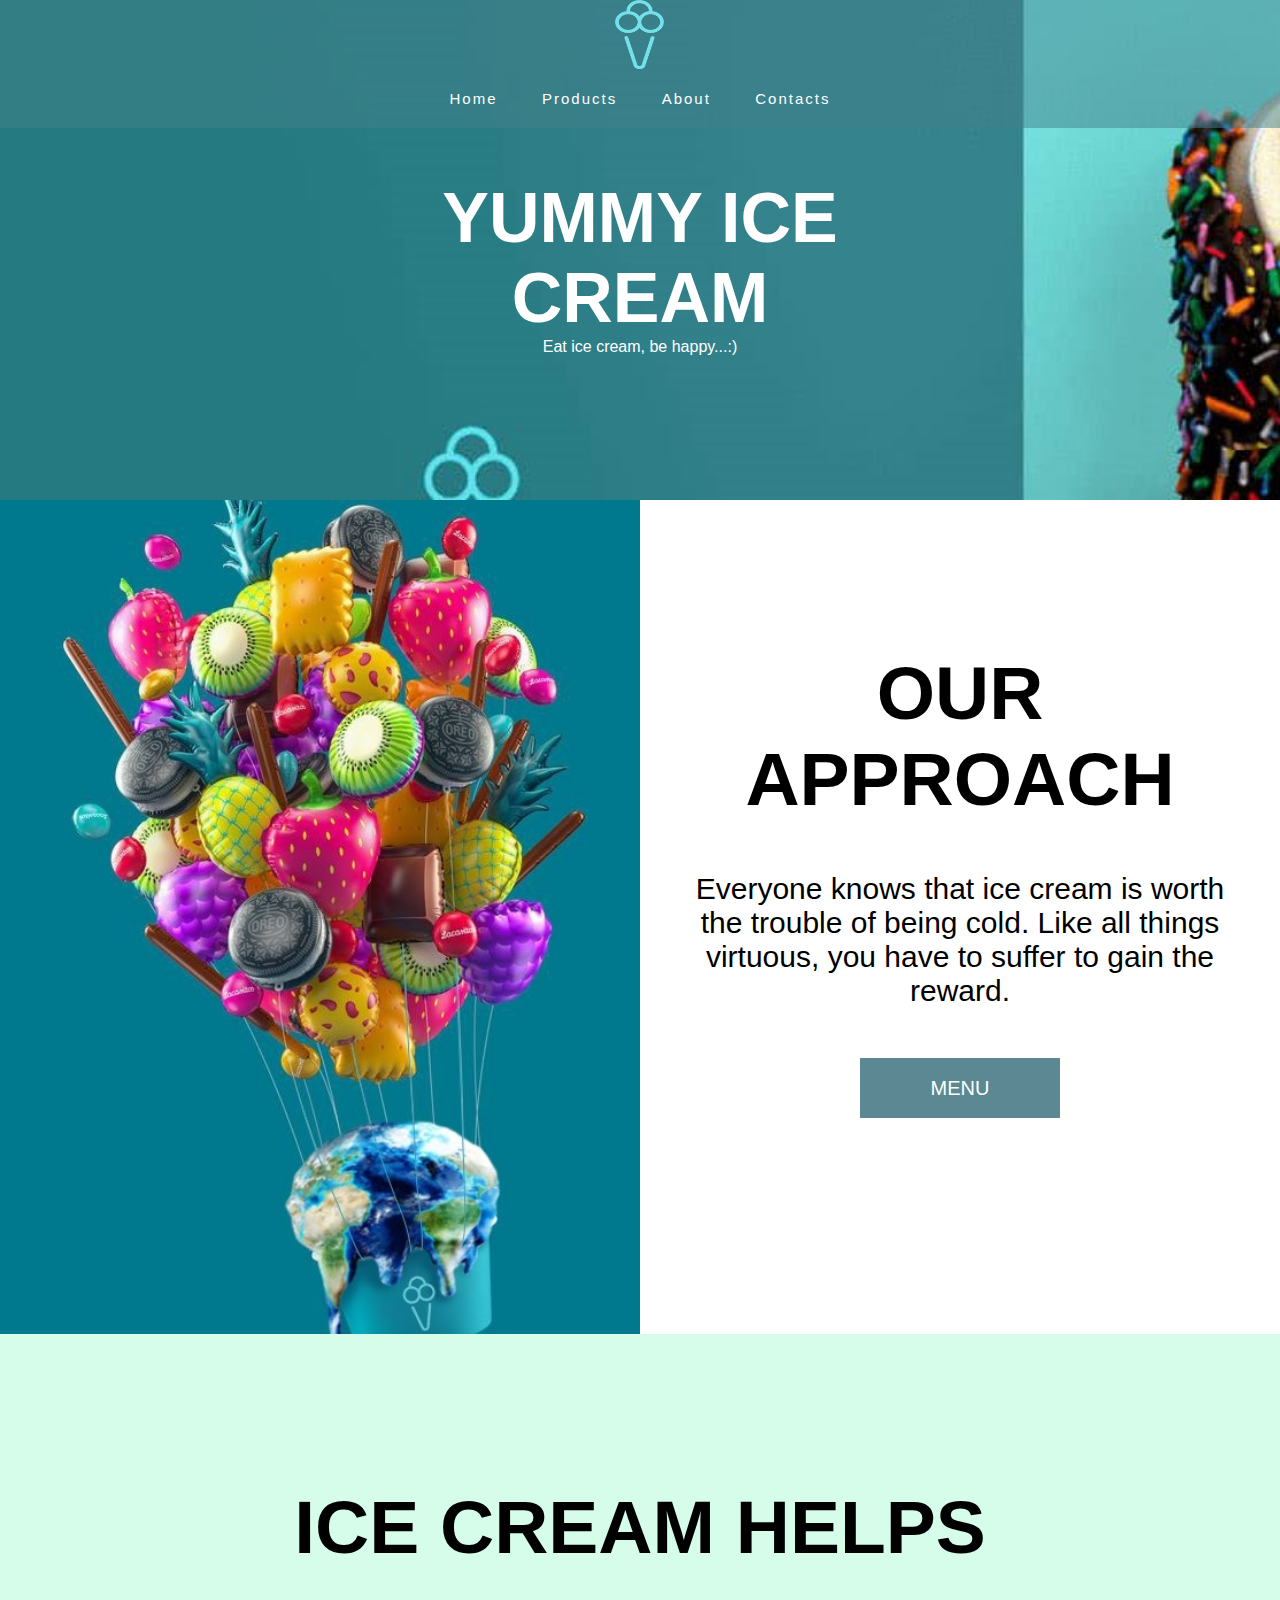
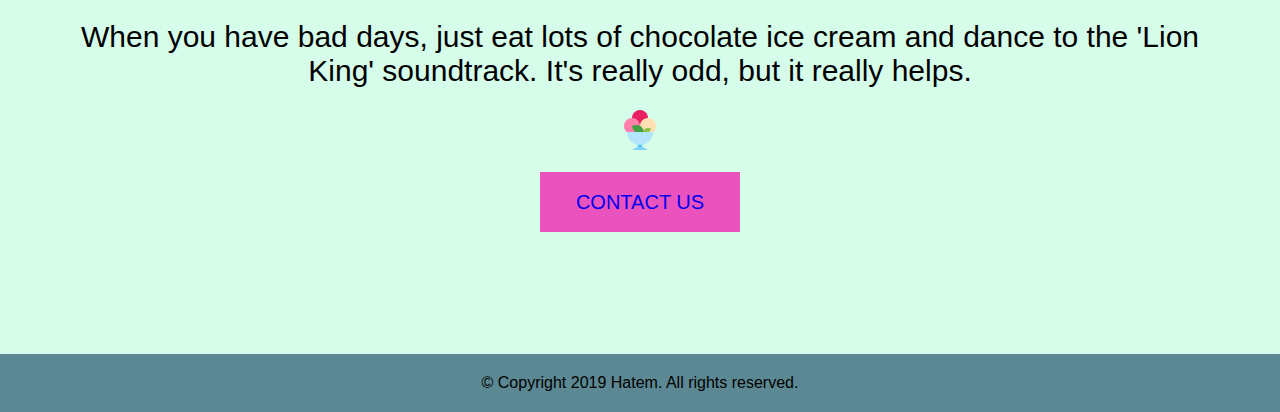
<file: index.html>
<html>
    <head>

        <meta charset="utf-8">
        <title>Home Page</title>
        <link  rel="stylesheet"  href="css/style.css">
        <link rel="shortcut icon" type="image/ico" href="imeg/3.ico">
    </head>
    <body>

      <div class="home" >
            <div class="header"  style=" background-image: url('imeg/22.jpg');height:500px;background-repeat: no-repeat;background-size: cover;background-attachment: fixed;">
                <nav>
                   <img src="imeg/logo.png">
                    <ul>
                            
                       
                        <li><a href="index.html">Home</a></li>
                        <li><a href="products.html">Products</a></li>
                        <li><a href="About.html">About</a></li>
                        <li><a href="contact.html">Contacts</a></li>
                       
                    
                    </ul>
                </nav>
               
                        <h1>YUMMY ICE <br>CREAM</h1>
                        <p>Eat ice cream, be happy...:)</p>
               

               
               
            </div>

          

           
            
      </div>  

      <section>
        
         <img class="home-sec1-img" src="imeg/10-icecream-ballooons .jpg">
             
        
          <div class="home-sec1-h" >
               
                  <h1>OUR APPROACH</h1>
                  <p>  Everyone knows that ice cream is worth the trouble of being cold.
                       Like all things virtuous, you have to suffer to gain the reward.</p>
                       <button class="btn-home">
                         <a href="products.html" style="color: #fff;">Menu</a>  
                       </button>
            </div>
          
    

      </section >
     
    
      <section  style="background-color:rgb(214, 252, 234);height: 620px;">
            <div class="home-sec1-h" >
           
                    <h1>ICE CREAM HELPS</h1>
                    <p style="display: inline;"> When you have bad days, just eat lots of chocolate ice 
                        cream and dance to the 'Lion King' soundtrack. It's really odd, but it really helps. </p>
                        <br> <br>
                        <img src="imeg/3.png"> 
                        <br>  <br>
                         <button class="btn-home-2">
                            <a href="contact.html">Contact Us</a> 
                         </button>
                       
                         
              </div>
             
      </section>


      <footer>
          <p>© Copyright 2019 Hatem. All rights reserved.</p>
      </footer>

      
    </body>
</html>
</file>
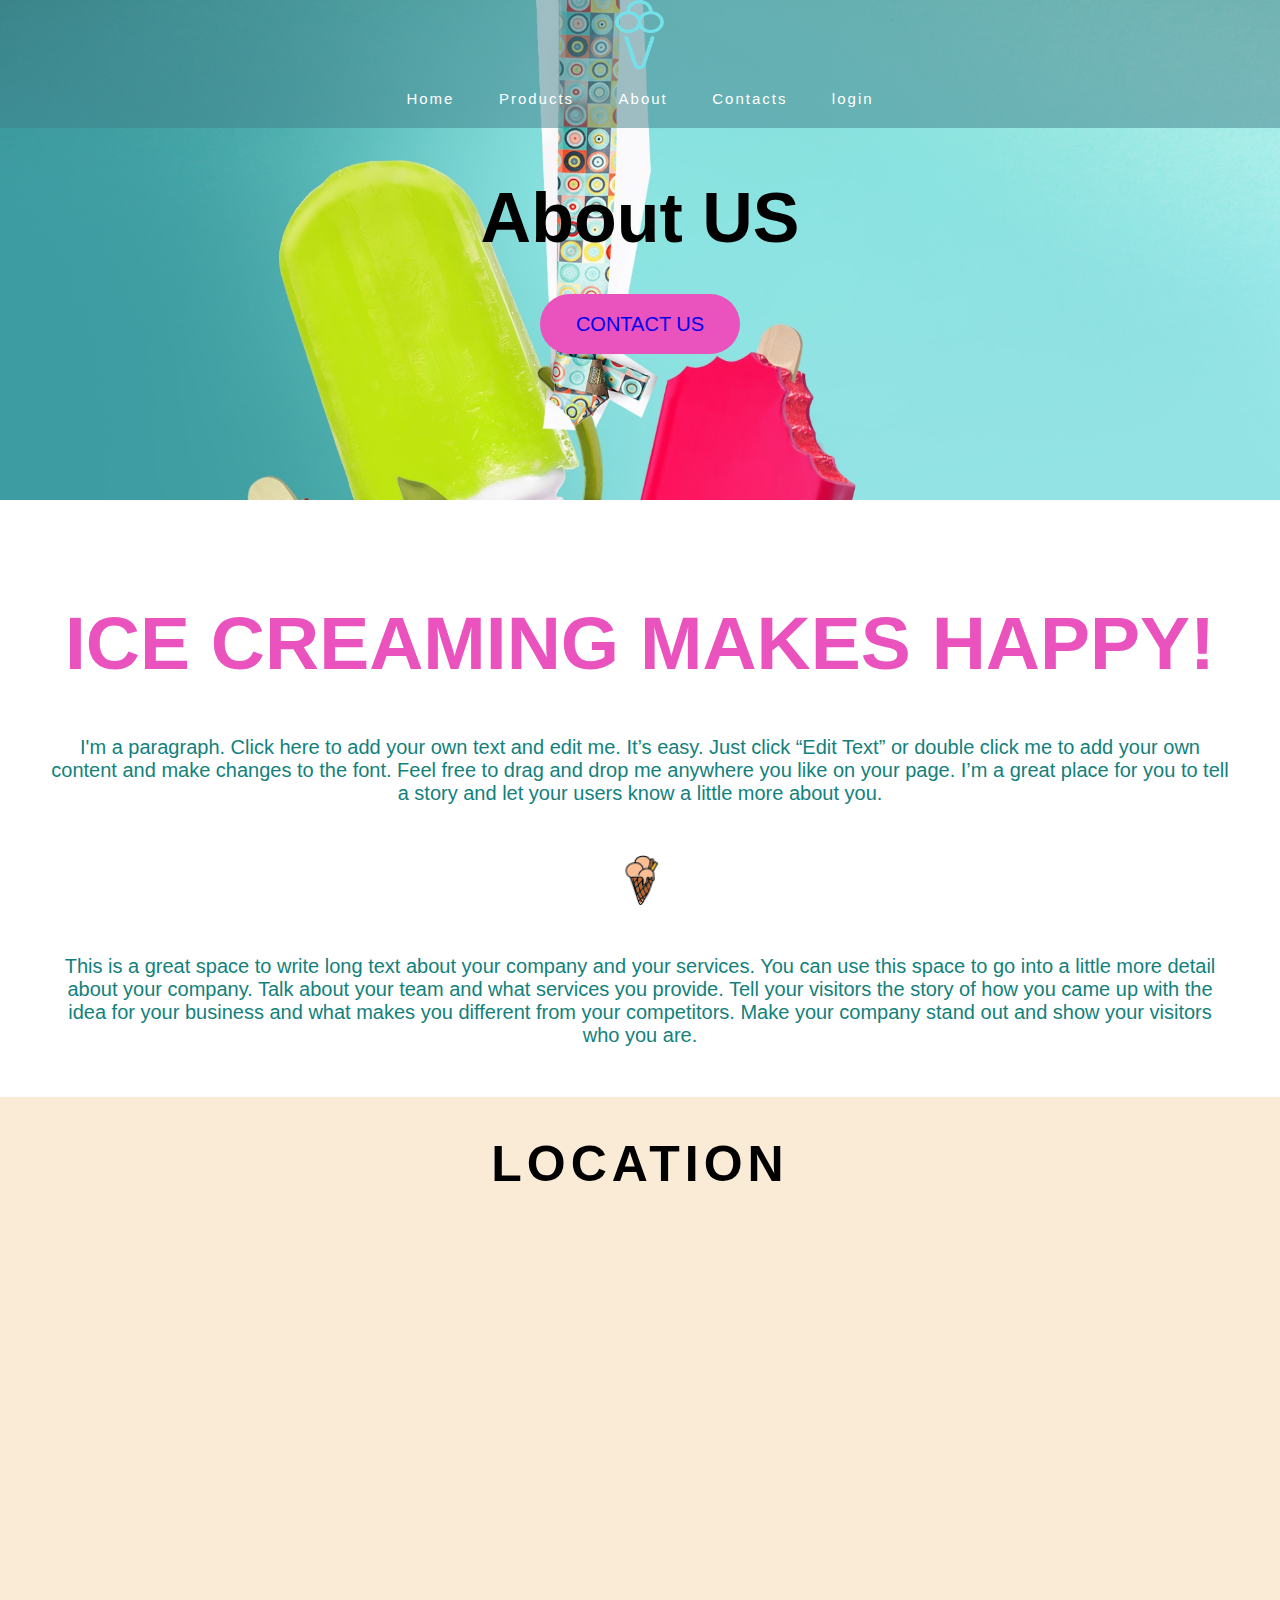
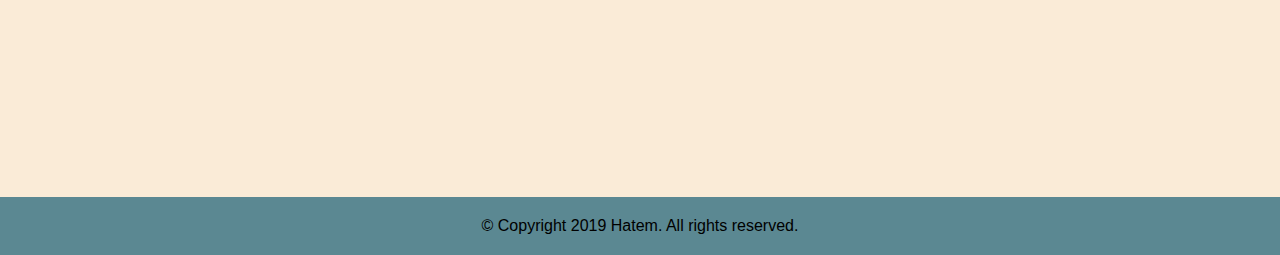
<file: About.html>
<html>
    <head>

        <meta charset="utf-8">
        <title>About Page</title>
        <link  rel="stylesheet"  href="css/style.css">
        <link rel="shortcut icon" type="image/ico" href="imeg/3.ico">
    </head>
    <body>

      <div class="About" >
            <div class="header"  style=" background-image: url('imeg/69-newicecream.jpg');height:500px;background-repeat: no-repeat;background-size: cover;background-attachment: fixed;">
                <nav>
                   <img src="imeg/logo.png">
                    <ul>
                        <li><a href="index.html">Home</a></li>
                        <li><a href="products.html">Products</a></li>
                        <li><a href="About.html">About</a></li>
                        <li><a href="contact.html">Contacts</a></li>
                        <li><a href="login.php">login</a></li>
                    </ul>
                </nav>
               
                        <h1 style="color: black;">About US</h1>
                        <br>  <br>
                        <button class="btn-home-2" style="border-radius:30px ;">
                          <a href="contact.html">   Contact Us </a>
                        </button>
               

               
               
            </div>
      </div>  

      <section>
          <div class="About-sec1-h">

                <h1>ICE CREAMING MAKES HAPPY!</h1>

                <P>I'm a paragraph. Click here to add your own text and edit me. It’s easy. Just click “Edit Text”
                     or double click me to add your own content and make changes to the font. Feel free to drag and drop me anywhere you
                      like on your page.
                     I’m a great place for you to tell a story and let your users know a little more about you.
                </P>


                <img src="imeg/4.png">

            
                <p>This is a great space to write long text about your company and your services. You can use this space to go
            into a little more detail about your company. Talk about your team and what services you provide. Tell your visitors the story of how you came up with the idea for your business and what
            makes you different from your competitors. Make your company stand out and show your visitors who you are.
        </p>
          </div>
        
      </section>


      <section style="background-color: antiquewhite;">
      
          <div class="About-sec2-iframe">
              <br>
                <h3> Location</h3>

                <iframe src="https://www.google.com/maps/embed?pb=!1m14!1m8!1m3!1d13405.013824228592!2d13.2322561!3d32.8650128!3m2!1i1024!2i768!4f13.1!3m3!1m2!1s0x0%3A0x91bf093b0922c86b!2sIceroll%20Tripoli!5e0!3m2!1sar!2sly!4v1575225287972!5m2!1sar!2sly"
                width="600" height="450" frameborder="0" style="border:0;" allowfullscreen="">
               </iframe>
          </div>
           
      </section>
      <footer>
            <p>© Copyright 2019 Hatem. All rights reserved.</p>
        </footer>

</body>
</file>
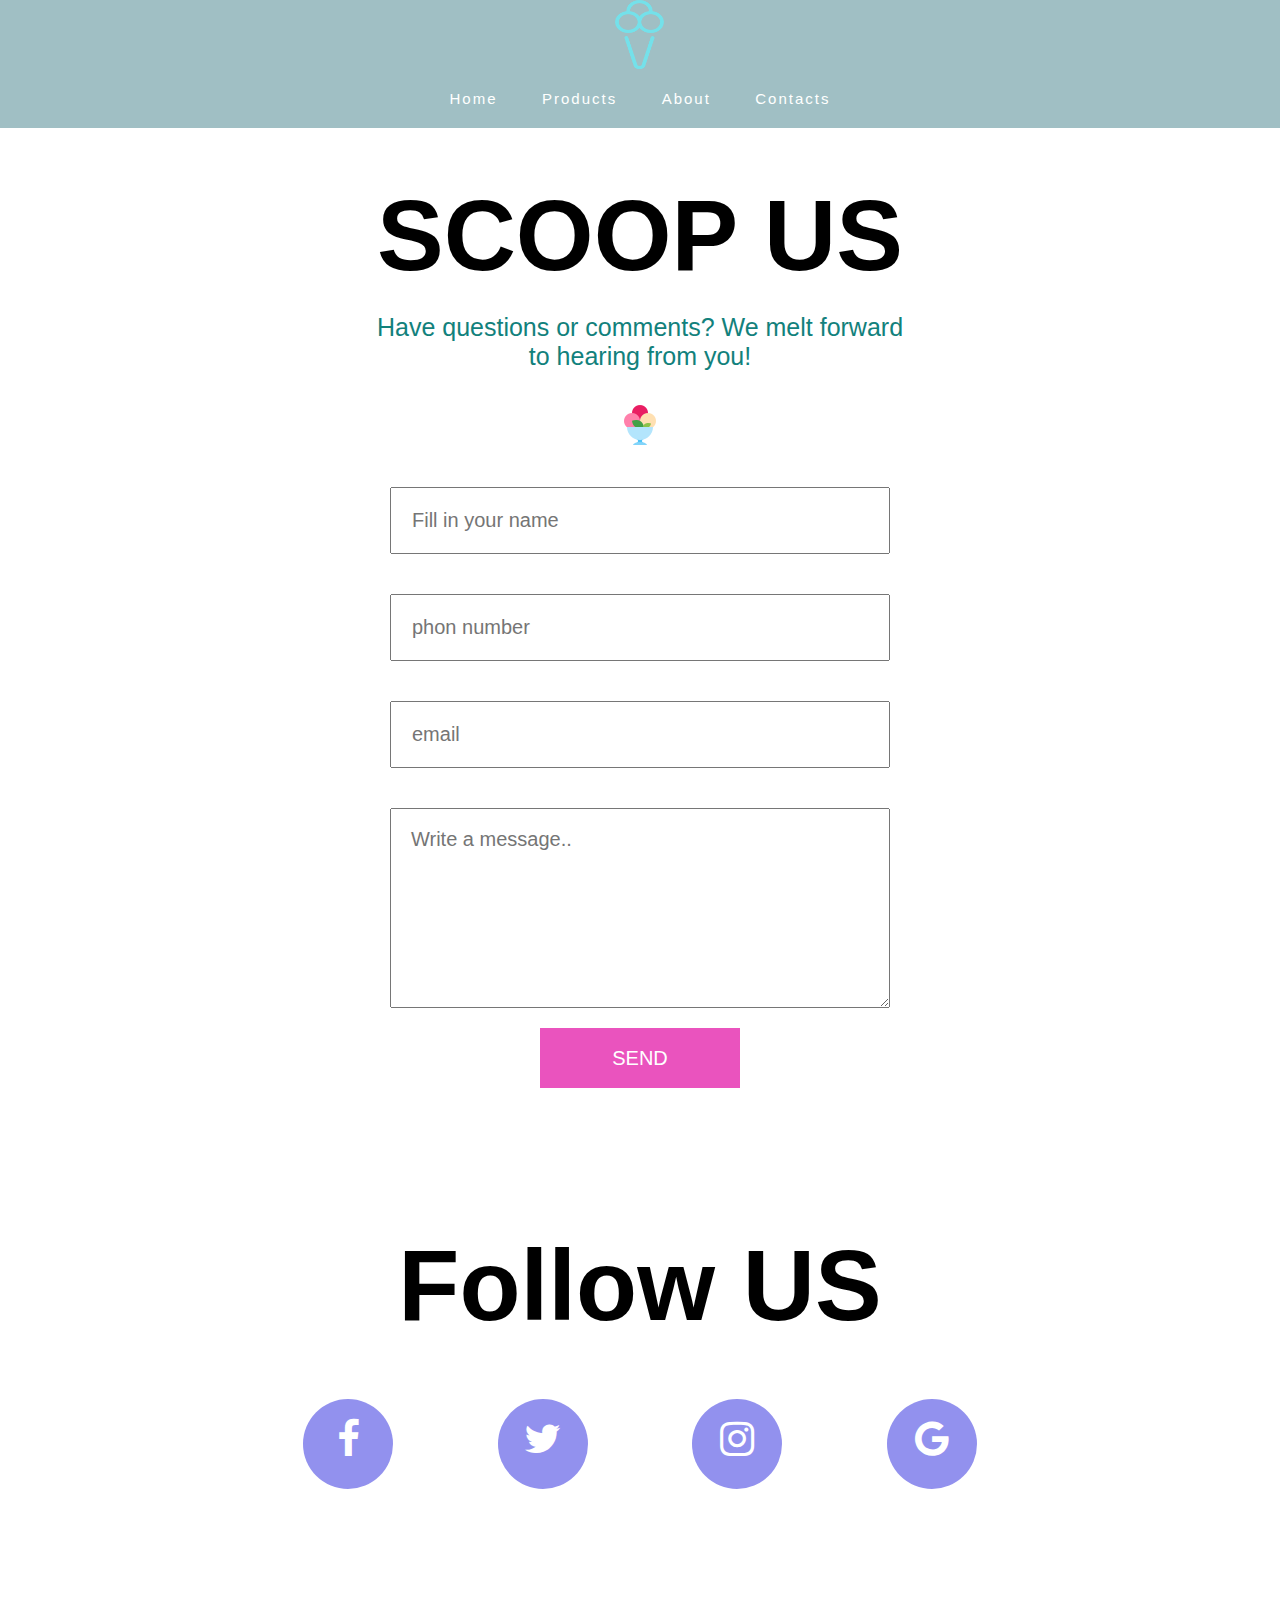
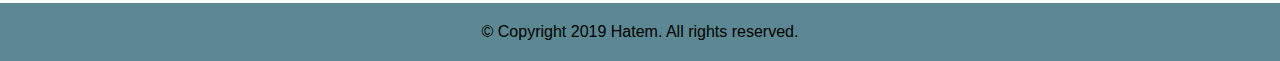
<file: contact.html>
<html>
    <head>

        <meta charset="utf-8">
        <title>Contacts Page</title>
        <link  rel="stylesheet" href="css/style.css">

        <link href="https://maxcdn.bootstrapcdn.com/font-awesome/4.2.0/css/font-awesome.min.css" rel="stylesheet">
       
        <link rel="shortcut icon" type="image/ico" href="imeg/3.ico">
    </head>
    <body>
<div class="contact" >
        <div class="header"  >
            <nav>
               <img src="imeg/logo.png">
                <ul>
                    <li><a href="index.html">Home</a></li>
                    <li><a href="products.html">Products</a></li>
                    <li><a href="About.html">About</a></li>
                    <li><a href="contact.html">Contacts</a></li>
                </ul>
            </nav>

        </div>
</div> 
<section>
    <div class="Contact-sec1-input">
            <h1> SCOOP US</h1>
            <p> Have questions or comments? We melt forward <br>to hearing from you!</p>
            <img src="imeg/3.png"> 
            <br>
            <br>
            <input type="text" placeholder="Fill in your name">
            <br>
            <input type="number" placeholder="phon number">
            <br>
            <input type="email" placeholder="email ">
            <br>
            <textarea placeholder="Write a message.."></textarea>
            <br>
            <button class="btn-home-2">
                  SEND
                </button>
            <br><br><br>
            <br><br><br>
            <h1>Follow US</h1>
            <br><br>
            <a href="https://web.facebook.com/iceroll.tripoli/?_rdc=1&_rdr"><i class="fa fa-facebook"></i></a>
            
            <a href="https://www.google.com/search?q=ice+roll+tripoli&rlz=1C1RLNS_arLY866LY866&oq=iceroll+trip&aqs=chrome.2.69i57j0l6.10135j0j7&sourceid=chrome&ie=UTF-8"><i class="fa fa-twitter"></i></a>
           
            <a href="https://www.instagram.com/iceroll.tripoli/p/Bkxe28AHVvv/"><i class="fa fa-instagram"></i></a>
            
            <a href="https://www.google.com/search?q=ice+roll+tripoli&rlz=1C1RLNS_arLY866LY866&oq=iceroll+trip&aqs=chrome.2.69i57j0l6.10135j0j7&sourceid=chrome&ie=UTF-8"> <i class="fa fa-google"></i> </a>
    </div>
  
</section>
<br><br><br>
<footer>
        <p>© Copyright 2019 Hatem. All rights reserved.</p>
    </footer>


</body>
</file>
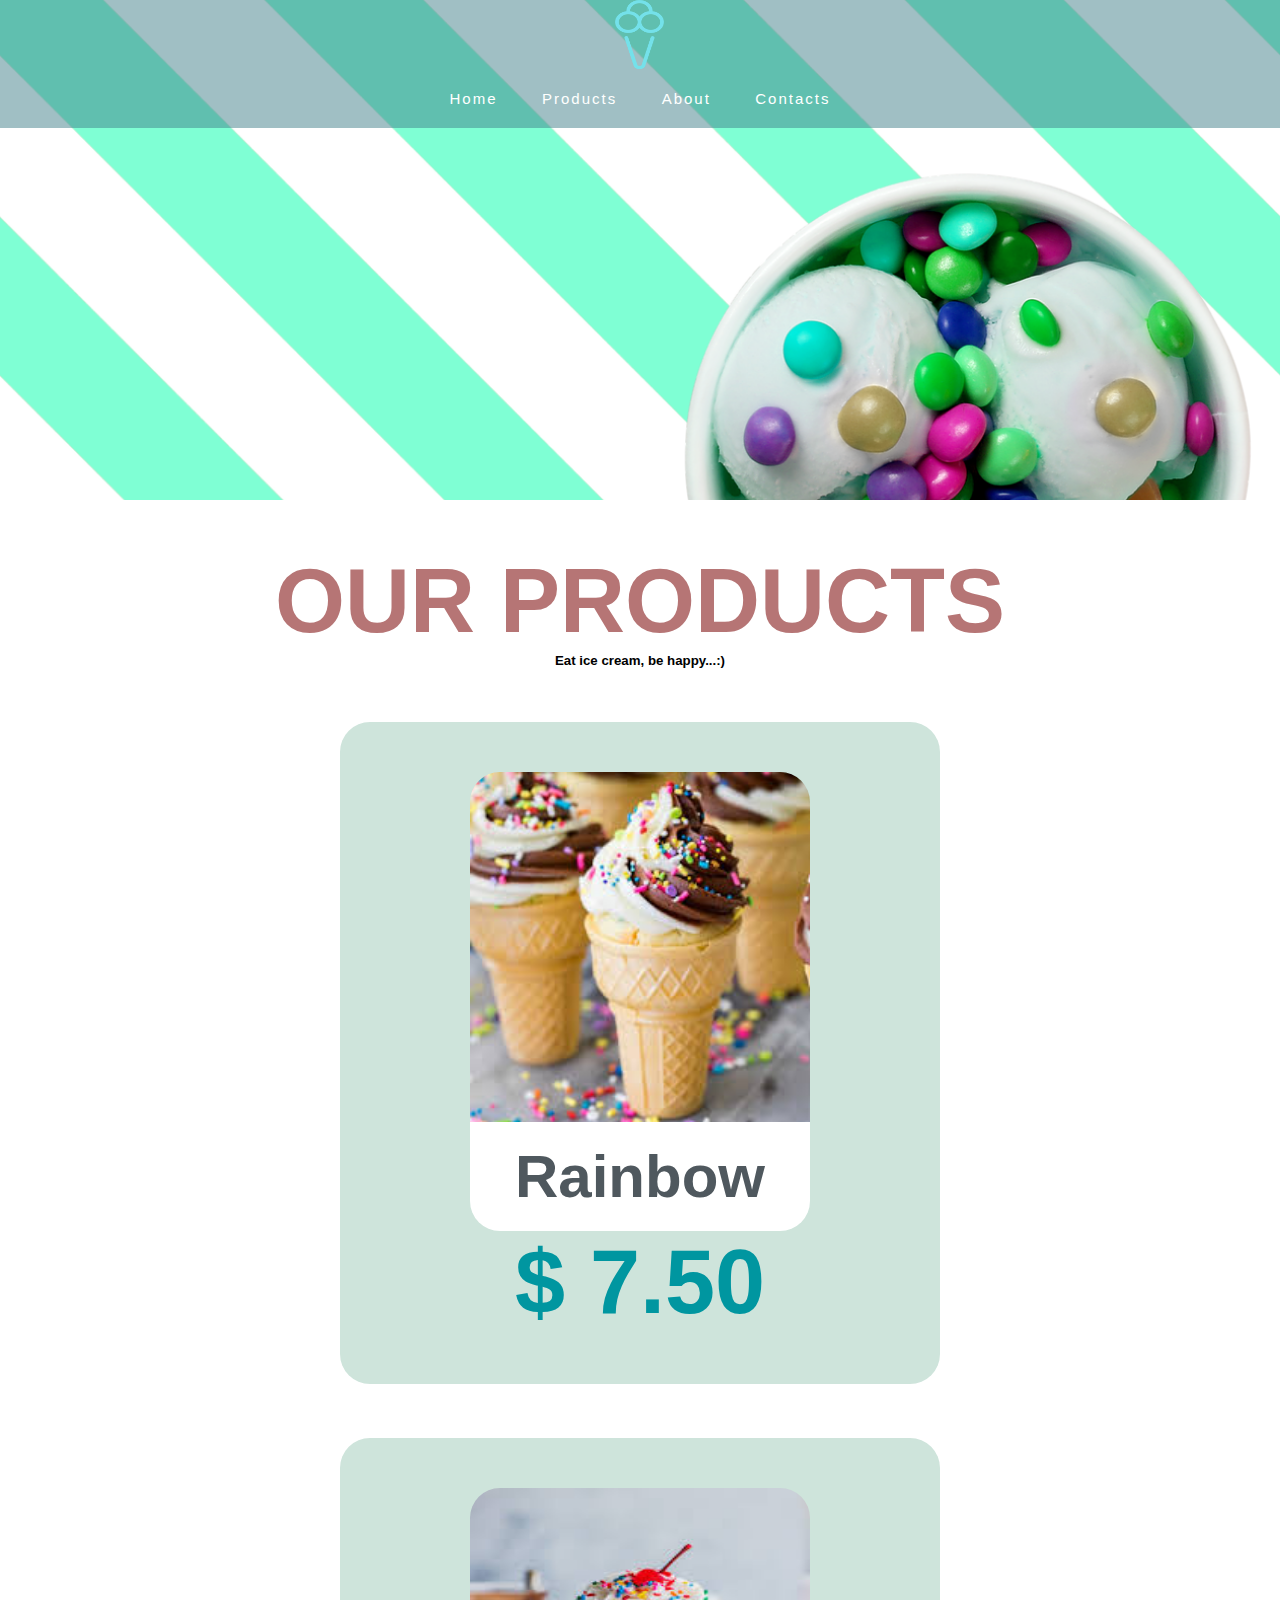
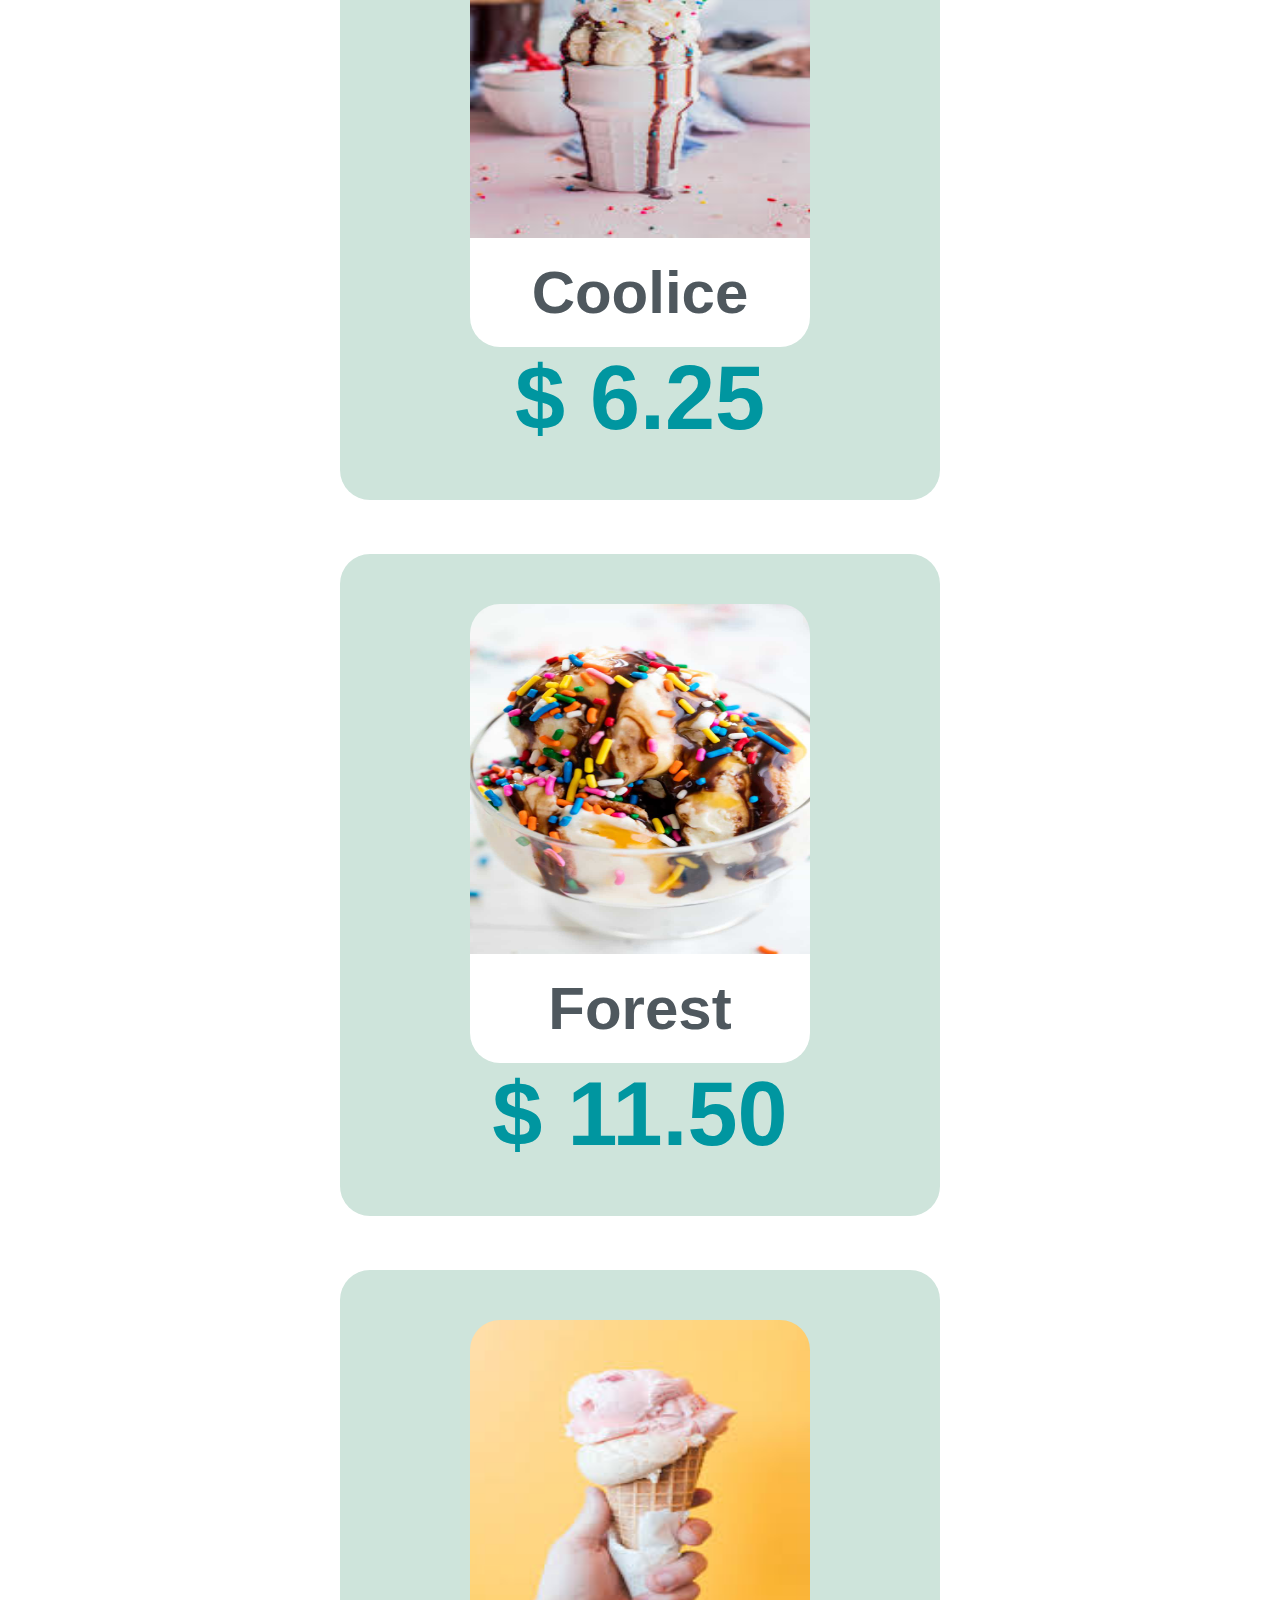
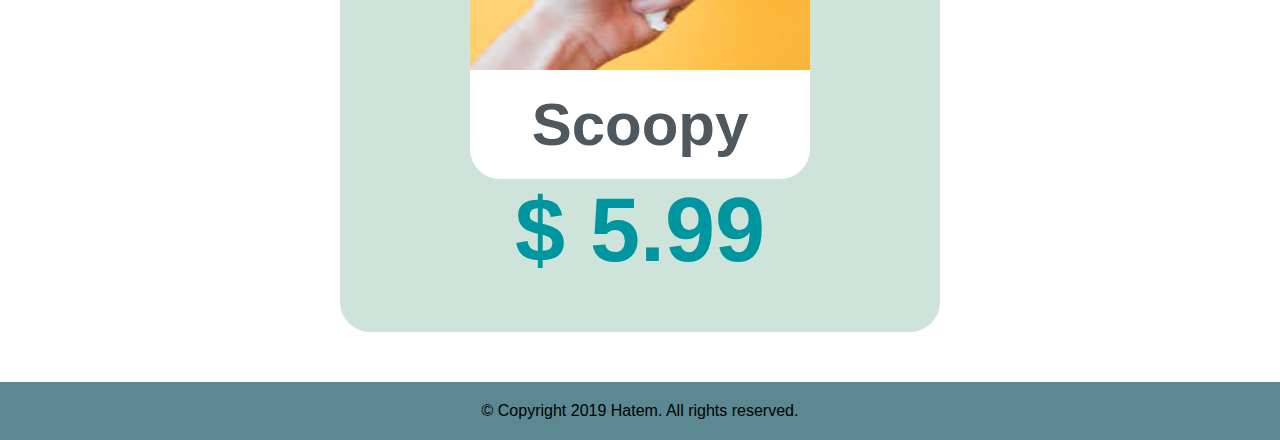
<file: products.html>
<html>
    <head>

        <meta charset="utf-8">
        <title>Products Page</title>
        <link  rel="stylesheet" href="css/style.css">
        <link rel="shortcut icon" type="image/ico" href="imeg/3.ico">
    </head>
    <body>

      <div class="products" >
            <div class="header"  style=" background-image: url('imeg/52-loki.png');background-color:aquamarine;height:500px;background-repeat: no-repeat;background-size: cover;background-attachment: fixed;">
                <nav>
                   <img src="imeg/logo.png">
                    <ul>
                        <li><a href="index.html">Home</a></li>
                        <li><a href="products.html">Products</a></li>
                        <li><a href="About.html">About</a></li>
                        <li><a href="contact.html">Contacts</a></li>
                    
                    </ul>
                </nav>

               
            </div>
      </div>  

     
     
            <div class="Products-sec1">
              <h1 style="color: rgb(182, 117, 117);">OUR PRODUCTS</h1>
              <h5>Eat ice cream, be happy...:)</h5>
  
              <br>
              <br>
              <br>
  
              <div class="pic-price">
  
                  
                  <img src="imeg/images (7).jpg">
  
                  <br>
                   <h2 >Rainbow</h2>
                  
                  
                   <div id="price">
                     <h1>$ 7.50</h1>
                   </div> 
                  
                
             
  
              </div>

              <br>
              <br>
              <br>
              <div class="pic-price">
  
                    <img src="imeg/images (5).jpg">
    
                    <br>
                     <h2 >Coolice</h2>
                    
                    
                     <div id="price">
                       <h1>$ 6.25</h1>
                     </div>
                    
                  
               
    
                </div>

                <br>
                <br>
                <br>
                <div class="pic-price">
    
                      <img src="imeg/Homemade-Ice-Cream-1-small.jpg">
      
                      <br>
                       <h2 >Forest</h2>
                      
                      
                       <div id="price">
                         <h1>$ 11.50</h1>
                       </div>
                      
                    
                 
      
                  </div>
                  <br>
                  <br>
                  <br>
                  <div class="pic-price">
      
                        <img src="imeg/download.jpg">
        
                        <br>
                         <h2 >Scoopy </h2>
                         <div id="price">
                           <h1>$ 5.99</h1>
                         </div>
                        
                      
                   
        
                    </div>
  
            </div>
            

        <footer>
                <p>© Copyright 2019 Hatem. All rights reserved.</p>
         </footer>
      </body>
</file>
<file: css/style.css>
*
{
    margin: 0px;
    padding: 0px;
    font-family: 'Gill Sans', 'Gill Sans MT', Calibri, 'Trebuchet MS', sans-serif;

}
* a
{ 
    text-decoration: none;
}
nav
{
    text-align: center;
    background-color: rgba(66,128,137,0.5);
   
}
nav img
{
    height: 70px;
    width: 50px;
}
nav ul
{
    padding: 20px;
}
nav ul li
{
    display: inline;
    margin: 20px;
    letter-spacing: 2px;
    font-size: 15px;
}
nav ul li a
{
    text-decoration: none;
    color: #fff;
    transition: 1s all;
}

nav ul li:hover a
{
   color: #ffb1e1;
   text-decoration: none;
   padding: 15px;
   border: 1px solid #fac2f7;
   transition: 1s all;
   font-size: 20px;
}
nav ul li:active a
{   
    background-color:red;
}

.header
{
    text-align: center;
}
.header h1,p
{
    text-align: center;
    font-family: 'Gill Sans', 'Gill Sans MT', Calibri, 'Trebuchet MS', sans-serif;
}
.header h1 
{
    color: rgb(255, 255, 255);
    margin-top: 50px;
    font-size: 70px;
}
.header p
{
   
   
    color:#fff;
}

.home-sec1-img 
{
  
 width: 50%;
  
}
.home-sec1-h
{

    position: absolute;
    display: inline;
    text-align: center;
    padding: 50px;
}
.home-sec1-h h1
{
    margin-top: 100px;
    margin-bottom: 50px;
    font-size: 75px;
    text-transform: uppercase;
}
.home-sec1-h p
{
    font-size: 30px;
    font-weight: 100;
    margin-bottom: 50px;
}
.btn-home
{
    font-size: 20px;
    color: #fff;
    text-transform: uppercase;
    padding: 10px;
    width: 200px;
    height: 60px;
    border: none;
    background-color: #5b8892;
}
.btn-home:hover
{
transform: scale(1.1);
background-color: #68fff7;
color: #fff;
cursor: pointer;
}
.btn-home-2
{
    font-size: 20px;
    color: #fff;
    text-transform: uppercase;
    padding: 10px;
    width: 200px;
    height: 60px;
    border: none;
    background-color: #ea53be;
}
.btn-home-2:hover
{
    transform: scale(1.1);
    background-color: #fac2f7;
    color: #fff;
    cursor: pointer;
    
    
}

footer
{
    background-color: #5b8892;
    padding:20px;
}

/***********************************صفحة الأباو ت أس**********************************/

.About-sec1-h
{
    text-align: center;
    margin: 50px;
}
.About-sec1-h h1
{
    margin-top: 100px;
    margin-bottom: 50px;
    font-size: 75px;
    text-transform: uppercase;
    color: #ea53be;
}
.About-sec1-h p
{
    font-size: 20px;
    font-weight: 100;
    margin-bottom: 50px;
    color: #12817c;

}    
.About-sec1-h img
{
    height: 50px;
    width: 50px;
    margin-bottom: 50px;
}
.About-sec2-iframe
{
    width: 100%;
    text-align: center;
    height: 700px;
  
   
}
.About-sec2-iframe h3
{
    font-size: 50px;
    margin: 20px;
    text-transform: uppercase;
    letter-spacing: 5px;
   
}
.About-sec2-iframe iframe
{
    width: 100%;
    margin-top: 20px;
}

/***************************************************تصميم الكونتاكت أس**************************************************/
.Contact-sec1-input
{
    text-align: center;
    margin-bottom: 60px;
}
.Contact-sec1-input h1
{
    font-size: 100px;
    color: #000;
    margin: 50px;
    margin-bottom: 20px;
}
.Contact-sec1-input p
{
 font-size: 25px;  
 color: #12817c ;
 margin-bottom: 30px;
}
.Contact-sec1-input input,textarea
{
    line-height: 20px;
    width: 500px;
    font-size: 20px;
    padding: 20px;
    margin: 20px;
    outline: none;
}
.Contact-sec1-input textarea
{
    height: 200px;
}

.Contact-sec1-input input:hover
{
border:1px solid #ea53be;
}
.Contact-sec1-input input:focus
{
    border:1px solid #81e29e;
}

.Contact-sec1-input textarea:hover
{
border:1px solid #ea53be;
}
.Contact-sec1-input textarea:focus
{
    border:1px solid #81e29e;
}
.Contact-sec1-input a
{
    text-decoration: none;
    font-size: 40px;
    margin: 50px;
    border-radius: 70px;
    text-align: center;
    
}
.Contact-sec1-input a i
{
  color: #ffffff;
  background-color: #9291ee;
  padding: 20px;
  height: 50px;
  width: 50px;
  border-radius: 80px;
  transition: 1s all;
 
} 
.Contact-sec1-input a i:hover
{

    background-color: #ff3db5;
    color: #fff;

    transform: scale(1.2);/*******تخليها تقدم********/


    transition: 1s all;/************تتحول بشكل بطئ***************/

}

/************************************تصميم صفحة البروداكت****************************************/

.Products-sec1 
{
text-align: center;
margin: 50px;

}
.Products-sec1 h1 
{
    font-size: 90px;
  
}

.Products-sec1 h2
{
    background-color: #ffffff;
    width: 300px;
    margin: auto;
    padding: 20px;
    font-size: 60px;
    color:#4f585e;
    border-bottom-right-radius:30px ;
    border-bottom-left-radius:30px ;

 
}
.Products-sec1 img
{

    border-top-left-radius:30px ;
    border-top-right-radius:30px ;
    width: 340px;
    height: 350px;
    transition: 1s all;
}
#price h1
{
    
    color: #0096a0;
    transition: 1s all;
    

}
.pic-price
{
   margin: auto;
   background-color: #cee4db;
   padding: 50px;
   width: 500px;
   border-radius: 30px;
}
.pic-price:hover #price h1
{
    transform: scale(1.2);
    color: #ee91b5;
    transition: 1s all;
}
.pic-price:hover img
{
    transform: scale(1.1);
    border-radius:30px ;
    border: 1px solid #ea53be;
    transition: 0.5s all;
    
}
</file>
